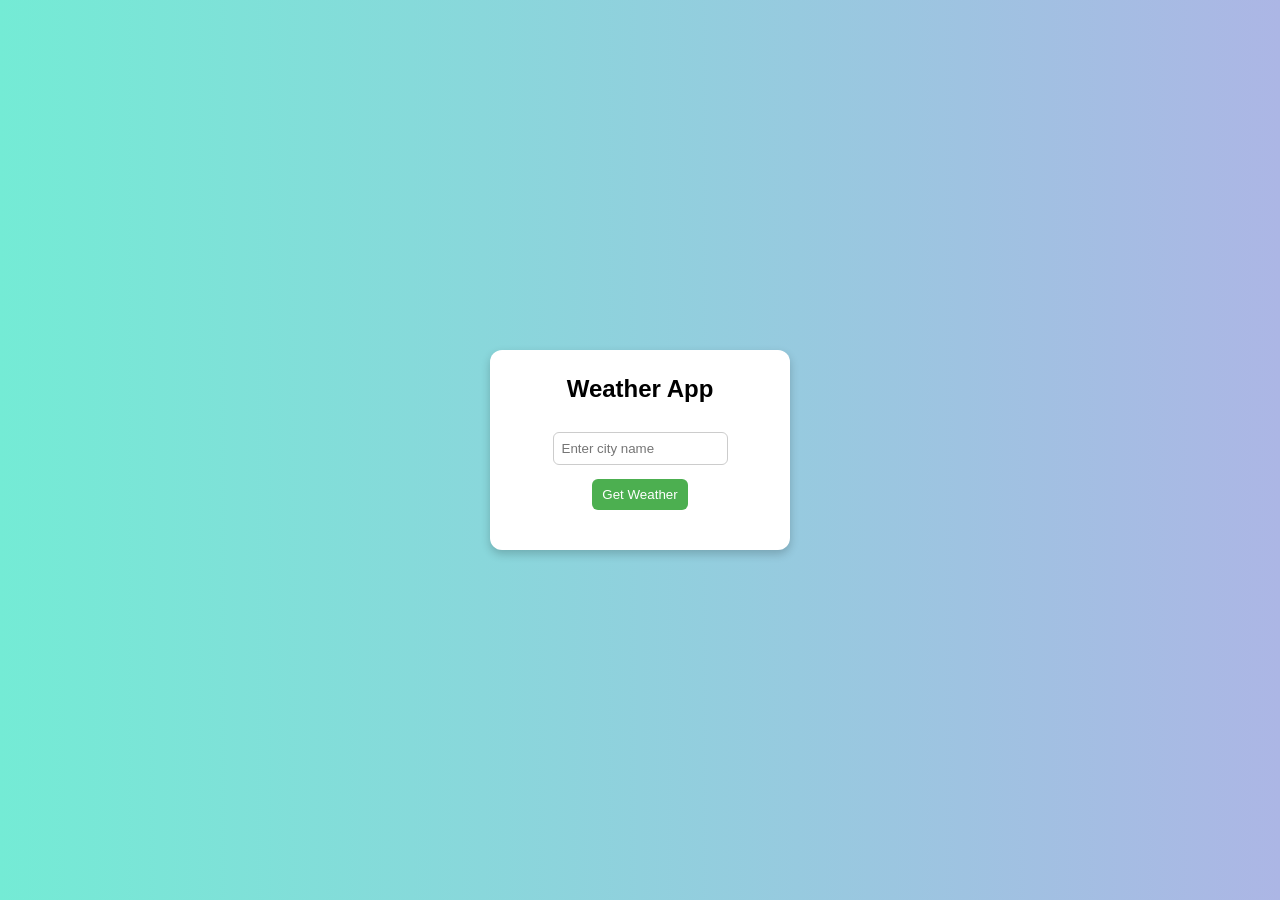
<file: API handaling/index.html>
<!DOCTYPE html>
<html lang="en">
<head>
    <meta charset="UTF-8">
    <meta name="viewport" content="width=device-width, initial-scale=1.0">
    <title>Weather app</title>
    <link rel="stylesheet" href="./style.css">
</head>
<body>
    <div class="container">
        <h2>Weather App</h2>
        <div class="input-container" class="hidden">
            <input type="text" id="cityInput" placeholder="Enter city name">
            <button id="get-weather-btn">Get Weather</button>
        </div>
        <div class="weatherInfo" id="weatherInfo">
            <h2 id="cityName"></h2>
            <p id="temparature"></p>
            <p id="description"></p>
        </div>
        <p id="errorMassege" class="hidden">City name not found</p>
    </div>
    <script src="./script.js"></script>
</body>
</html>
</file>
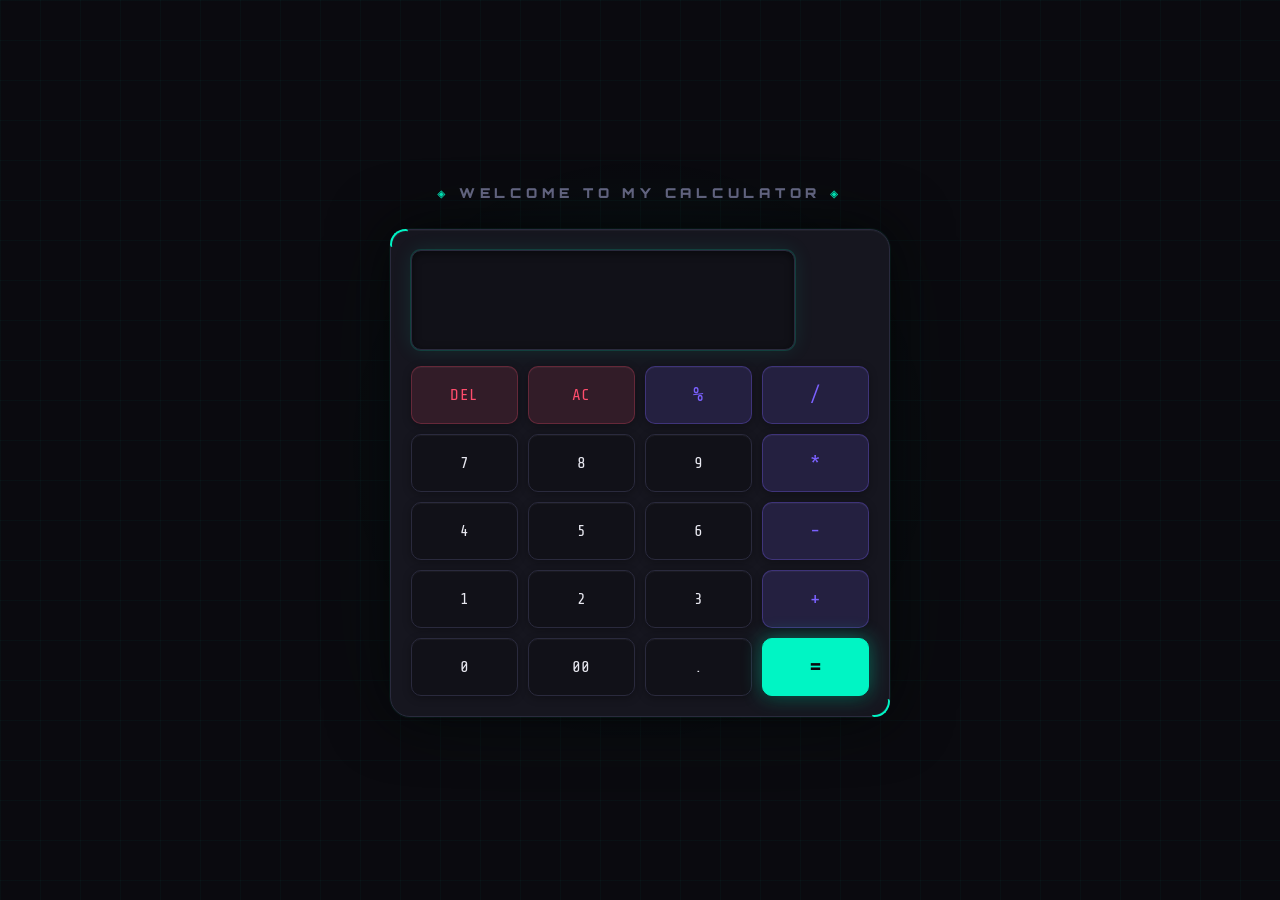
<file: calculator/index.html>
<!DOCTYPE html>
<html lang="en">
<head>
    <meta charset="UTF-8">
    <meta name="viewport" content="width=device-width, initial-scale=1.0">
    <title>Calculator</title>
    <link rel="stylesheet" href="style.css">
</head>
<body>
    <h1 class="text-center">Welcome to my Calculator</h1>

    <div class="container mx-auto flex flex-col item-center">
        <div class="row">
            <input type="text" class="input" readonly>
        </div>

        <div class="row">
            <button class="button">DEL</button>
            <button class="button">AC</button>
            <button class="button">%</button>
            <button class="button">/</button>
        </div>

        <div class="row">
            <button class="button">7</button>
            <button class="button">8</button>
            <button class="button">9</button>
            <button class="button">*</button>
        </div>

        <div class="row">
            <button class="button">4</button>
            <button class="button">5</button>
            <button class="button">6</button>
            <button class="button">-</button>
        </div>

        <div class="row">
            <button class="button">1</button>
            <button class="button">2</button>
            <button class="button">3</button>
            <button class="button">+</button>
        </div>

        <div class="row">
            <button class="button">0</button>
            <button class="button">00</button>
            <button class="button">.</button>
            <button class="button">=</button>
        </div>
    </div>

    <script src="script.js"></script>
</body>
</html>
</file>
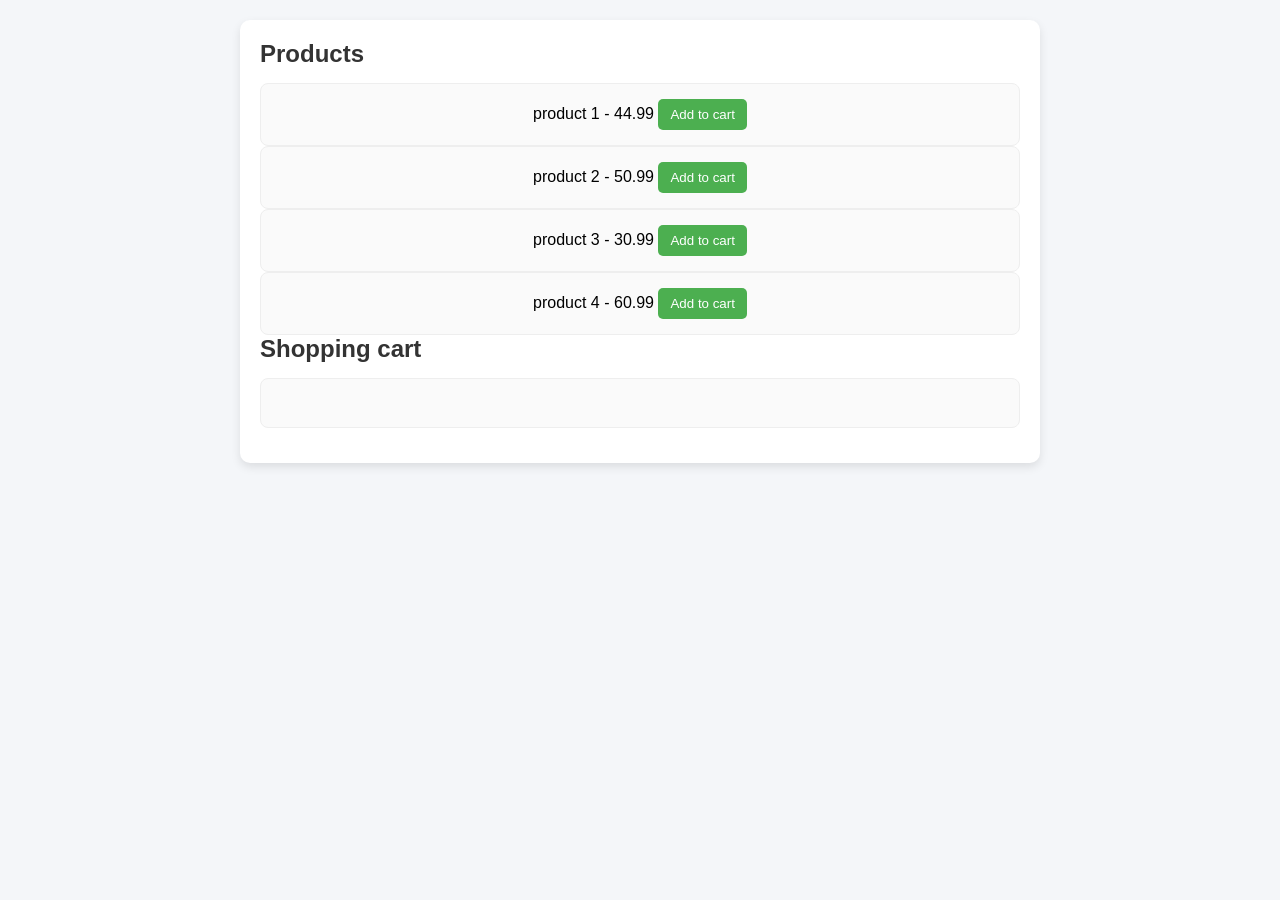
<file: ecommerceCartPage/index.html>
<!DOCTYPE html>
<html lang="en">
<head>
    <meta charset="UTF-8">
    <meta name="viewport" content="width=device-width, initial-scale=1.0">
    <title>Cart page</title>
    <link rel="stylesheet" href="./style.css">
</head>
<body>
    <div class="cointainer">
        <h2>Products</h2>
        <div id="product-list"></div>
        <h2>Shopping cart</h2>
        <div id="cart-items">
            <p id="empty-cart">Your cart is Empty</p>
        </div>
        <div id="cart-total" class="hidden">
            <p>Total : <span id="total-amount">$0.00</span></p>
            <button id="checkout-btn">Checkout</button>
        </div>
    </div>
    <script src="./script.js"></script>
</body>
</html>
</file>
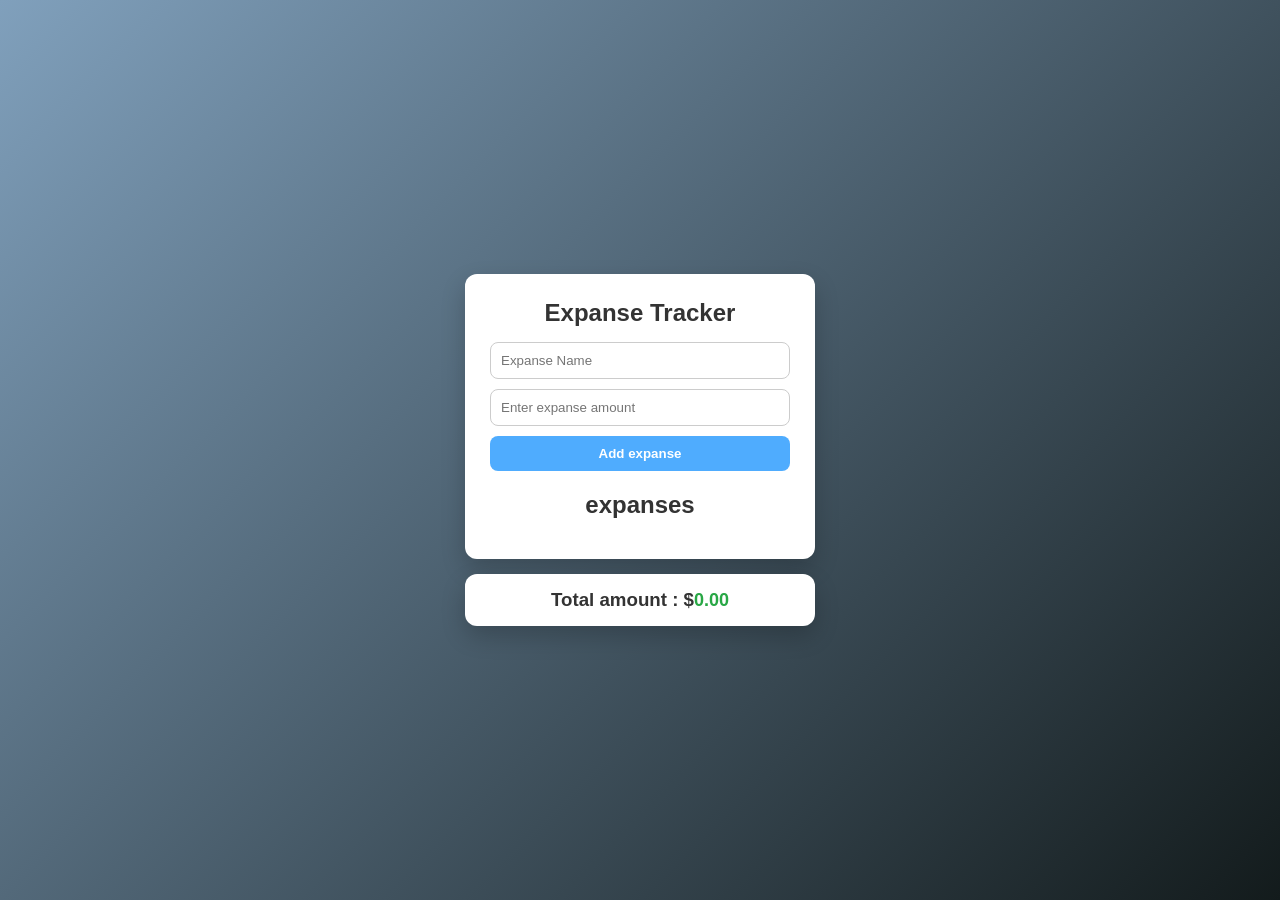
<file: expance tracker/index.html>
<!doctype html>
<html lang="en">
  <head>
    <meta charset="UTF-8" />
    <meta name="viewport" content="width=device-width, initial-scale=1.0" />
    <title>Expanse Tracker App</title>
    <link rel="stylesheet" href="./style.css" />
  </head>
  <body>
    <div class="container">
      <h2>Expanse Tracker</h2>
      <form id="expanse-form">
        <input
          type="text"
          id="expanse-name"
          placeholder="Expanse Name"
          required
        />
        <input
          type="number"
          id="expanse-amount"
          placeholder="Enter expanse amount"
          required
        />
        <button id="add-expanse-btn">Add expanse</button>
      </form>
      <h2>expanses</h2>
      <ul id="expanse-list"></ul>
    </div>
    <div id="total">
        <h3>Total amount : $<span id="total-amount">0.00</span>
        </h3>
    </div>
    <script src="./script.js"></script>
  </body>
</html>
</file>
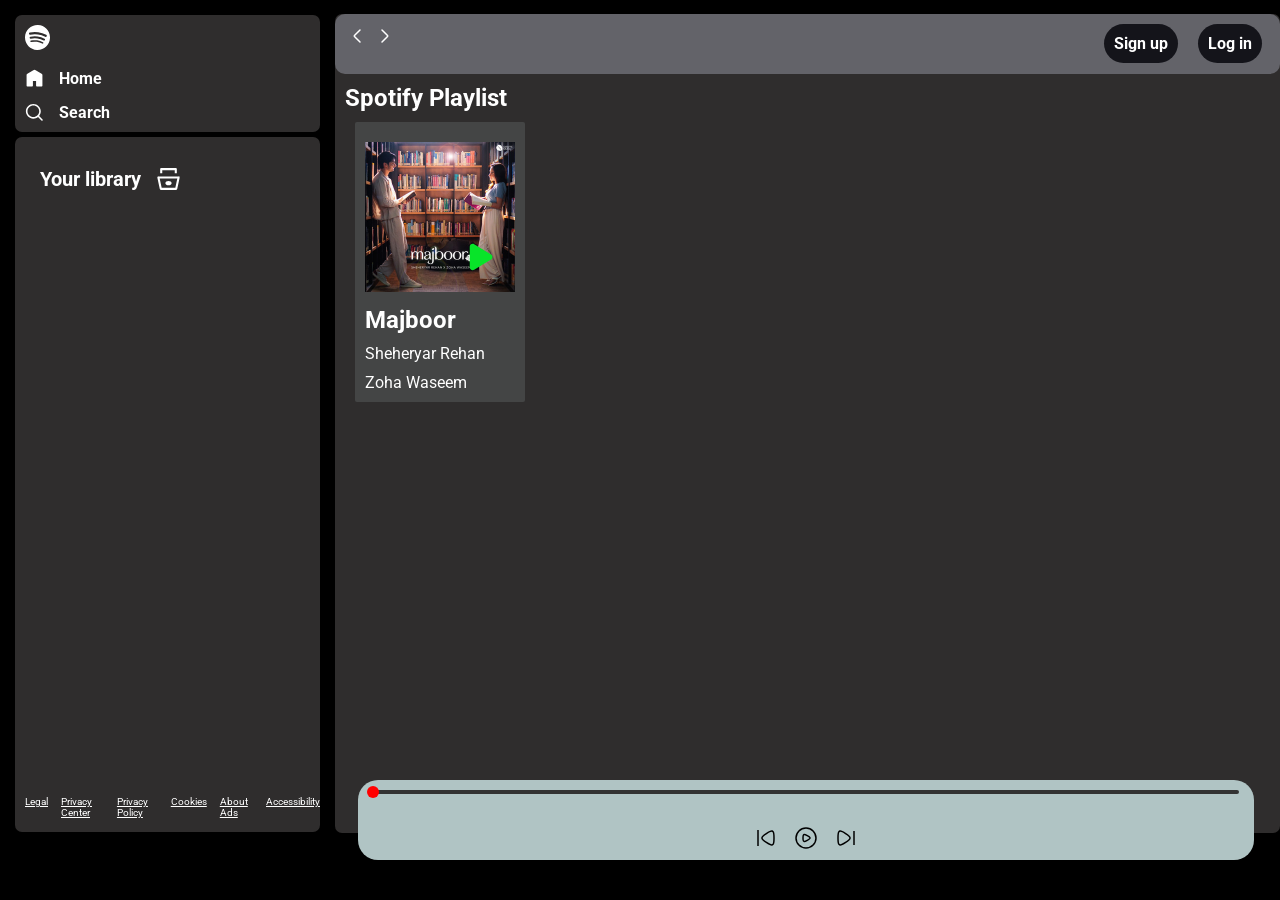
<file: spotify/index.html>
<!doctype html>
<html lang="en">
  <head>
    <meta charset="UTF-8" />
    <meta name="viewport" content="width=device-width, initial-scale=1.0" />
    <title>spotify clone</title>
    <link rel="stylesheet" href="./style.css" />
    <link rel="stylesheet" href="./utils.css" />
  </head>
  <body>
    <div class="container flex bg-black">
      <div class="left">
        <div class="home bg-grey rounded m-1 p-1">
          <div class="logo">
            <img class="invert s-logo" src="./svg/logo.svg" alt="logo" />
          </div>
          <ul>
            <li><img class="invert" src="./svg/home.svg" alt="Home" />Home</li>
            <li>
              <img class="invert" src="./svg/search.svg" alt="search" /> Search
            </li>
          </ul>
        </div>
        <div class="library bg-grey rounded m-1 p-1">
          <div class="heading">
            <h2>Your library</h2>
            <img class="invert" src="./svg/library.svg" alt="library logo" />
          </div>
          <div class="songList">
            <ul></ul>
          </div>
          <div class="footer">
            <div>
              <a href="https://www.spotify.com/jp/legal/"><span>Legal</span></a>
            </div>
            <div>
              <a href="https://www.spotify.com/jp/privacy/"
                ><span>Privacy Center</span></a
              >
            </div>
            <div>
              <a href="https://www.spotify.com/jp/legal/privacy-policy/"
                ><span>Privacy Policy</span></a
              >
            </div>
            <div>
              <a href="https://www.spotify.com/jp/legal/cookies-policy/"
                ><span>Cookies</span></a
              >
            </div>
            <div>
              <a href="https://www.spotify.com/jp/legal/privacy-policy/#s3"
                ><span>About Ads</span></a
              >
            </div>
            <div>
              <a href="https://www.spotify.com/jp/accessibility/"
                ><span>Accessibility</span></a
              >
            </div>
          </div>
        </div>
      </div>
      <div class="right bg-grey rounded">
        <div class="header">
          <div class="nav">
            <svg
              width="24"
              height="24"
              viewBox="0 0 24 24"
              fill="none"
              xmlns="http://www.w3.org/2000/svg"
            >
              <path
                d="M15 6L9.70711 11.2929C9.37377 11.6262 9.20711 11.7929 9.20711 12C9.20711 12.2071 9.37377 12.3738 9.70711 12.7071L15 18"
                stroke="#ffffff"
                stroke-width="1.5"
                stroke-linecap="round"
                stroke-linejoin="round"
              />
            </svg>
            <svg
              width="24"
              height="24"
              viewBox="0 0 24 24"
              fill="none"
              xmlns="http://www.w3.org/2000/svg"
            >
              <path
                d="M9 18L14.2929 12.7071C14.6262 12.3738 14.7929 12.2071 14.7929 12C14.7929 11.7929 14.6262 11.6262 14.2929 11.2929L9 6"
                stroke="#ffffff"
                stroke-width="1.5"
                stroke-linecap="round"
                stroke-linejoin="round"
              />
            </svg>
          </div>
          <div class="button">
            <button class="signupbtn">Sign up</button>
            <button class="loginbtn">Log in</button>
          </div>
        </div>
        <div class="spotify-playlist">
          <h2>Spotify Playlist</h2>
          <div class="card-cointainer">
            <div class="card">
              <div class="play">
                <svg
                  xmlns="http://www.w3.org/2000/svg"
                  viewBox="0 0 24 24"
                  width="24"
                  height="24"
                  fill="black"
                >
                  <path
                    fill-rule="evenodd"
                    clip-rule="evenodd"
                    d="M5.25 5.78987C5.25 4.42081 6.7512 3.58195 7.91717 4.29947L18.0091 10.5099C19.1196 11.1933 19.1196 12.8074 18.0091 13.4907L7.91717 19.7011C6.7512 20.4187 5.25 19.5798 5.25 18.2107V5.78987Z"
                  />
                </svg>
              </div>

              <img src="./song-img/song1.jpg" alt="" />
              <h2>Majboor</h2>
              <p>Sheheryar Rehan</p>
              <p>Zoha Waseem</p>
            </div>
          </div>
          <div class="playbar">
            <div class="seekbar">
              <div class="circle">
                
              </div>
            </div>
            <div class="abovebar">
            <div class="songinfo"></div>
            
            <div class="songbtn">
              <img id="previous" src="./svg/previous.svg" alt="previous song" />
              <img id="play" src="./svg/play.svg" alt="play" />
              <img id="next" src="./svg/next.svg" alt="next song" />
            </div>
            <div class="songtime"></div>
            </div>
          </div>
        </div>
      </div>
      <script src="./script.js"></script>
    </div>
  </body>
</html>
</file>
<file: API handaling/style.css>
/* Reset */
* {
    margin: 0;
    padding: 0;
    box-sizing: border-box;
    font-family: Arial, sans-serif;
}

/* Body */
body {
    background: linear-gradient(to right, #74ebd5, #ACB6E5);
    height: 100vh;
    display: flex;
    justify-content: center;
    align-items: center;
}

/* Main container */
.container {
    background: white;
    padding: 25px;
    border-radius: 12px;
    width: 300px;
    text-align: center;
    box-shadow: 0 4px 10px rgba(0,0,0,0.2);
}

/* Heading */
.container h2 {
    margin-bottom: 15px;
}

/* Input section */
.input-container {
    margin-bottom: 15px;
}

.input-container input {
    width: 70%;
    padding: 8px;
    border: 1px solid #ccc;
    border-radius: 6px;
    outline: none;
    margin: 14px;
}

.input-container button {
    padding: 8px 10px;
    border: none;
    background: #4CAF50;
    color: white;
    border-radius: 6px;
    cursor: pointer;
}

.input-container button:hover {
    background: #45a049;
}

/* Weather info */
.weatherInfo {
    margin-top: 15px;
}

.weatherInfo h2 {
    font-size: 20px;
    margin-bottom: 8px;
}

.weatherInfo p {
    font-size: 16px;
    margin: 5px 0;
}

/* Error message */
#errorMassege {
    color: red;
    margin-top: 10px;
}

/* Hidden class */
.hidden {
    display: none;
}
</file>
<file: calculator/style.css>
@import url('https://fonts.googleapis.com/css2?family=Share+Tech+Mono&family=Orbitron:wght@400;700;900&display=swap');

:root {
  --bg: #0a0a0f;
  --surface: #111118;
  --panel: #16161f;
  --border: #2a2a3d;
  --accent: #00f5c4;
  --accent-dim: rgba(0, 245, 196, 0.15);
  --accent-glow: rgba(0, 245, 196, 0.4);
  --danger: #ff4d6d;
  --danger-dim: rgba(255, 77, 109, 0.12);
  --operator: #7b61ff;
  --operator-dim: rgba(123, 97, 255, 0.15);
  --text: #e8e8f0;
  --text-dim: #6b6b8a;
  --equals: #00f5c4;
}

*, *::before, *::after {
  box-sizing: border-box;
  margin: 0;
  padding: 0;
}

body {
  min-height: 100vh;
  background: var(--bg);
  display: flex;
  flex-direction: column;
  align-items: center;
  justify-content: center;
  font-family: 'Share Tech Mono', monospace;
  overflow: hidden;
  position: relative;
}

/* Animated grid background */
body::before {
  content: '';
  position: fixed;
  inset: 0;
  background-image:
    linear-gradient(rgba(0, 245, 196, 0.03) 1px, transparent 1px),
    linear-gradient(90deg, rgba(0, 245, 196, 0.03) 1px, transparent 1px);
  background-size: 40px 40px;
  pointer-events: none;
  z-index: 0;
}

/* Ambient glow orb */
body::after {
  content: '';
  position: fixed;
  width: 600px;
  height: 600px;
  border-radius: 50%;
  background: radial-gradient(circle, rgba(0, 245, 196, 0.06) 0%, transparent 70%);
  top: 50%;
  left: 50%;
  transform: translate(-50%, -50%);
  pointer-events: none;
  z-index: 0;
}

h1.text-center {
  position: relative;
  z-index: 1;
  font-family: 'Orbitron', monospace;
  font-weight: 900;
  font-size: clamp(0.7rem, 2vw, 0.85rem);
  letter-spacing: 0.35em;
  text-transform: uppercase;
  color: var(--text-dim);
  margin-bottom: 28px;
  text-align: center;
}

h1.text-center::before {
  content: '◈ ';
  color: var(--accent);
}

h1.text-center::after {
  content: ' ◈';
  color: var(--accent);
}

.container {
  position: relative;
  z-index: 1;
  background: var(--panel);
  border: 1px solid var(--border);
  border-radius: 20px;
  padding: 20px;
  width: 500px;
  box-shadow:
    0 0 0 1px rgba(0, 245, 196, 0.05),
    0 0 60px rgba(0, 0, 0, 0.8),
    0 0 120px rgba(0, 245, 196, 0.04),
    inset 0 1px 0 rgba(255, 255, 255, 0.04);
  animation: slideUp 0.5s cubic-bezier(0.16, 1, 0.3, 1) both;
}

@keyframes slideUp {
  from { opacity: 0; transform: translateY(30px) scale(0.97); }
  to   { opacity: 1; transform: translateY(0) scale(1); }
}

/* Corner accent lines */
.container::before,
.container::after {
  content: '';
  position: absolute;
  border-color: var(--accent);
  border-style: solid;
  border-width: 0;
  width: 18px;
  height: 18px;
  border-radius: 3px;
}
.container::before {
  top: -1px; left: -1px;
  border-top-width: 2px;
  border-left-width: 2px;
  border-top-left-radius: 20px;
}
.container::after {
  bottom: -1px; right: -1px;
  border-bottom-width: 2px;
  border-right-width: 2px;
  border-bottom-right-radius: 20px;
}

/* Display */
.row:first-child {
  margin-bottom: 16px;
}

.input {
  width: 30vw;
  background: var(--surface);
  border: 1px solid var(--border);
  border-radius: 10px;
  color: var(--accent);
  font-family: 'Orbitron', monospace;
  font-size: 2.6rem;
  font-weight: 700;
  text-align: right;
  padding: 22px 22px 18px;
  letter-spacing: 0.05em;
  outline: none;
  cursor: default;
  text-shadow: 0 0 20px var(--accent-glow);
  box-shadow:
    inset 0 2px 8px rgba(0,0,0,0.5),
    0 0 0 1px rgba(0, 245, 196, 0.08);
  transition: box-shadow 0.2s;
  min-height: 100px;
  line-height: 1.2;
  overflow: hidden;
  white-space: nowrap;
}

/* Button rows */
.row {
  display: grid;
  grid-template-columns: repeat(4, 1fr);
  gap: 10px;
  margin-bottom: 10px;
}

.row:last-child {
  margin-bottom: 0;
}

/* Base button */
.button {
  font-family: 'Share Tech Mono', monospace;
  font-size: 1rem;
  font-weight: 400;
  color: var(--text);
  background: var(--surface);
  border: 1px solid var(--border);
  border-radius: 10px;
  padding: 0;
  height: 58px;
  cursor: pointer;
  position: relative;
  overflow: hidden;
  transition:
    color 0.15s,
    border-color 0.15s,
    transform 0.1s,
    box-shadow 0.15s,
    background 0.15s;
  letter-spacing: 0.05em;
  box-shadow: 0 2px 8px rgba(0,0,0,0.3), inset 0 1px 0 rgba(255,255,255,0.04);
  user-select: none;
  -webkit-tap-highlight-color: transparent;
}

/* Ripple shimmer */
.button::before {
  content: '';
  position: absolute;
  inset: 0;
  background: radial-gradient(circle at var(--rx, 50%) var(--ry, 50%), rgba(255,255,255,0.12) 0%, transparent 60%);
  opacity: 0;
  transition: opacity 0.3s;
}

.button:hover::before { opacity: 1; }

.button:hover {
  transform: translateY(-1px);
  box-shadow: 0 4px 16px rgba(0,0,0,0.4), inset 0 1px 0 rgba(255,255,255,0.06);
}

.button:active {
  transform: translateY(1px) scale(0.97);
  box-shadow: 0 1px 4px rgba(0,0,0,0.4);
}

/* Number buttons (0-9, 00, .) */
.button:nth-child(n) {
  /* default */
}

/* DEL button */
.row:nth-child(2) .button:nth-child(1) {
  color: var(--danger);
  border-color: rgba(255, 77, 109, 0.25);
  background: var(--danger-dim);
}
.row:nth-child(2) .button:nth-child(1):hover {
  border-color: var(--danger);
  box-shadow: 0 0 16px rgba(255, 77, 109, 0.25), 0 4px 16px rgba(0,0,0,0.4);
}

/* AC button */
.row:nth-child(2) .button:nth-child(2) {
  color: var(--danger);
  border-color: rgba(255, 77, 109, 0.25);
  background: var(--danger-dim);
}
.row:nth-child(2) .button:nth-child(2):hover {
  border-color: var(--danger);
  box-shadow: 0 0 16px rgba(255, 77, 109, 0.25), 0 4px 16px rgba(0,0,0,0.4);
}

/* Operator buttons: %, /, *, -, + */
.row:nth-child(2) .button:nth-child(3),
.row:nth-child(2) .button:nth-child(4),
.row:nth-child(3) .button:nth-child(4),
.row:nth-child(4) .button:nth-child(4),
.row:nth-child(5) .button:nth-child(4) {
  color: var(--operator);
  border-color: rgba(123, 97, 255, 0.3);
  background: var(--operator-dim);
  font-size: 1.2rem;
}
.row:nth-child(2) .button:nth-child(3):hover,
.row:nth-child(2) .button:nth-child(4):hover,
.row:nth-child(3) .button:nth-child(4):hover,
.row:nth-child(4) .button:nth-child(4):hover,
.row:nth-child(5) .button:nth-child(4):hover {
  border-color: var(--operator);
  box-shadow: 0 0 16px rgba(123, 97, 255, 0.3), 0 4px 16px rgba(0,0,0,0.4);
}

/* Equals button */
.row:last-child .button:last-child {
  background: var(--accent);
  color: #0a0a0f;
  border-color: var(--accent);
  font-size: 1.4rem;
  font-weight: 700;
  box-shadow: 0 0 20px var(--accent-glow), 0 4px 12px rgba(0,0,0,0.4);
}
.row:last-child .button:last-child:hover {
  background: #20ffd6;
  box-shadow: 0 0 30px rgba(0, 245, 196, 0.6), 0 6px 20px rgba(0,0,0,0.5);
  transform: translateY(-2px);
}
.row:last-child .button:last-child:active {
  background: #00c9a0;
  transform: translateY(0) scale(0.97);
}

/* Number buttons hover - subtle accent */
.row:nth-child(n+3) .button:not(:nth-child(4)):hover,
.row:last-child .button:not(:last-child):hover {
  border-color: rgba(0, 245, 196, 0.3);
  color: #ffffff;
}

/* Scanning line animation on display */
@keyframes scan {
  0%   { transform: translateY(-100%); opacity: 0; }
  10%  { opacity: 1; }
  90%  { opacity: 1; }
  100% { transform: translateY(1000%); opacity: 0; }
}

/* Blinking cursor effect on input */
.input:not(:placeholder-shown) {
  box-shadow:
    inset 0 2px 8px rgba(0,0,0,0.5),
    0 0 0 1px rgba(0, 245, 196, 0.15),
    0 0 20px rgba(0, 245, 196, 0.1);
}

/* Scrollbar hiding for input */
.input::-webkit-scrollbar { display: none; }
</file>
<file: ecommerceCartPage/style.css>
* {
  margin: 0;
  padding: 0;
  box-sizing: border-box;
  font-family: Arial, sans-serif;
}

body {
  background-color: #f4f6f9;
  display: flex;
  justify-content: center;
  padding: 20px;
}

.cointainer {
  width: 90%;
  max-width: 800px;
  background: #ffffff;
  padding: 20px;
  border-radius: 10px;
  box-shadow: 0 4px 10px rgba(0, 0, 0, 0.1);
}

h2 {
  margin-bottom: 15px;
  color: #333;
}

/* Product List */
.product-list {
  display: grid;
  grid-template-columns: repeat(auto-fit, minmax(180px, 1fr));
  gap: 15px;
  margin-bottom: 25px;
}

.product {
  background: #fafafa;
  padding: 15px;
  border-radius: 8px;
  text-align: center;
  border: 1px solid #eee;
  transition: 0.3s;
}

.product:hover {
  transform: translateY(-5px);
  box-shadow: 0 4px 10px rgba(0,0,0,0.1);
}

.product h4 {
  margin-bottom: 10px;
  color: #222;
}

.product p {
  margin-bottom: 10px;
  color: #555;
}

.product button {
  padding: 8px 12px;
  border: none;
  background: #4CAF50;
  color: #fff;
  border-radius: 5px;
  cursor: pointer;
  transition: 0.3s;
}

.product button:hover {
  background: #45a049;
}

/* Cart Section */
#cart-items {
  background: #fafafa;
  padding: 15px;
  border-radius: 8px;
  border: 1px solid #eee;
  min-height: 50px;
  margin-bottom: 15px;
}

#enpty-cart {
  text-align: center;
  color: #888;
}

/* Cart Items */
.cart-item {
  display: flex;
  justify-content: space-between;
  align-items: center;
  padding: 10px 0;
  border-bottom: 1px solid #ddd;
}

.cart-item:last-child {
  border-bottom: none;
}

.cart-item span {
  color: #333;
}

.cart-item button {
  background: #ff4d4d;
  border: none;
  color: white;
  padding: 5px 10px;
  border-radius: 5px;
  cursor: pointer;
}

.cart-item button:hover {
  background: #e60000;
}

/* Total Section */
.cart-total {
  display: flex;
  justify-content: space-between;
  align-items: center;
}

.cart-total p {
  font-size: 18px;
  font-weight: bold;
}

#checkout-btn {
  padding: 10px 15px;
  border: none;
  background: #007bff;
  color: #fff;
  border-radius: 5px;
  cursor: pointer;
  transition: 0.3s;
}

#checkout-btn:hover {
  background: #0056b3;
}

/* Utility */
.hidden {
  display: none;
}

/* Responsive */
@media (max-width: 500px) {
  .cart-total {
    flex-direction: column;
    gap: 10px;
  }
}

/* Cart item container */
#cart-items div {
  display: flex;
  justify-content: space-between;
  align-items: center;
  padding: 10px 12px;
  margin-bottom: 8px;
  border: 1px solid #ddd;
  border-radius: 8px;
  background-color: #f9f9f9;
}

/* Remove button */
.remove-btn {
  background-color: #ff4d4d;
  color: white;
  border: none;
  padding: 6px 12px;
  border-radius: 6px;
  cursor: pointer;
  font-size: 14px;
  transition: 0.2s ease;
}

/* Hover effect */
.remove-btn:hover {
  background-color: #e60000;
  transform: scale(1.05);
}

/* Active click effect */
.remove-btn:active {
  transform: scale(0.95);
}

/* Empty cart text */
#empty-cart {
  text-align: center;
  color: #777;
  margin-top: 10px;
}

/* Total section */
#cart-total {
  margin-top: 15px;
  padding: 10px;
  border-top: 2px solid #ddd;
}

/* Checkout button */
#checkout-btn {
  background-color: #28a745;
  color: white;
  border: none;
  padding: 8px 14px;
  margin-top: 8px;
  border-radius: 6px;
  cursor: pointer;
  transition: 0.2s;
}

#checkout-btn:hover {
  background-color: #218838;
}
</file>
<file: expance tracker/style.css>
/* Reset */
* {
  margin: 0;
  padding: 0;
  box-sizing: border-box;
  font-family: Arial, sans-serif;
}

/* Body */
body {
  background: linear-gradient(135deg, #80a0bc, #131b1c);
  height: 100vh;
  display: flex;
  flex-direction: column;
  align-items: center;
  justify-content: center;
}

/* Main Container */
.container {
  background: #fff;
  padding: 25px;
  border-radius: 12px;
  width: 350px;
  box-shadow: 0 10px 25px rgba(0, 0, 0, 0.2);
  text-align: center;
}

/* Headings */
.container h2 {
  margin-bottom: 15px;
  color: #333;
}

/* Form */
form {
  display: flex;
  flex-direction: column;
  gap: 10px;
  margin-bottom: 20px;
}

/* Inputs */
input {
  padding: 10px;
  border: 1px solid #ccc;
  border-radius: 8px;
  outline: none;
  transition: 0.3s;
}

input:focus {
  border-color: #4facfe;
  box-shadow: 0 0 5px rgba(79, 172, 254, 0.5);
}

/* Button */
button {
  padding: 10px;
  background: #4facfe;
  color: white;
  border: none;
  border-radius: 8px;
  cursor: pointer;
  transition: 0.3s;
  font-weight: bold;
}

button:hover {
  background: #007bff;
}

/* Expense List */
#expanse-list {
  list-style: none;
  max-height: 150px;
  overflow-y: auto;
  padding: 0;
}

/* List Item */
#expanse-list li {
  display: flex;
  justify-content: space-between;
  align-items: center;
  background: #f5f7fa;
  padding: 10px;
  border-radius: 8px;
  margin-bottom: 8px;
  transition: 0.3s;
}

#expanse-list li:hover {
  background: #e3f2fd;
}

/* Delete Button (optional future use) */
.delete-btn {
  background: red;
  color: white;
  border: none;
  padding: 5px 8px;
  border-radius: 5px;
  cursor: pointer;
}

.delete-btn:hover {
  background: darkred;
}

/* Total Section */
#total {
  margin-top: 15px;
  background: #fff;
  padding: 15px 25px;
  border-radius: 12px;
  width: 350px;
  text-align: center;
  box-shadow: 0 10px 25px rgba(0, 0, 0, 0.2);
}

#total h3 {
  color: #333;
}

#total-amount {
  color: #28a745;
  font-weight: bold;
  font-size: 18px;
}
</file>
<file: spotify/style.css>
@import url('https://fonts.googleapis.com/css2?family=Roboto:ital,wght@0,100..900;1,100..900&display=swap');


*{
    padding: 0;
    margin: 0;
    font-family: "Roboto", sans-serif;
} 

body{
     background-color: black;
    color: white; 
}



.left{
    width: 25vw;
    padding: 10px;
}

.right{
    width: 75vw; 
    max-height: 100vh;
    overflow: scroll; 
    position: relative;
}
.home{
    padding: 10px;
}

.home ul li{
    width: 19px;
    list-style: none;
    display: flex;
    gap: 15px;
    padding-top: 15px;
    font-weight: bold;
}

.library{
    min-height: 75vh;
    position: relative;
}

.footer{
    display: flex;
    font-size: 10px;
    gap: 13px;
    position: absolute;
    bottom: 0;
    padding: 14px 0;
}

.footer a{
    color: white;
}
.s-logo{
    width: 25px;
}
.heading{
    width: 100%;
    list-style: none;
    display: flex;
    gap: 15px;
    padding-top: 15px;
    padding: 20px 15px;
    font-weight: bold;
    align-items: center;
    font-size: 13px;
}

.heading img{
    width: 25px;
}

.header{
    display: flex;
    justify-content: space-between;
    background-color: rgb(99, 99, 105);
    height: 60px;
    border-radius: 10px;
}

.header > *{
    padding: 10px;
}

.right{
    margin: 14px 0;
}


.spotify-playlist{
    padding: 10px;
}

.card-cointainer{
    margin: 10px;
    display: flex;
    gap: 10px;
    flex-wrap: wrap;
    overflow-y: scroll;
    max-height: 70vh;
}

.card{
    width: 150px;
    padding: 10px;
    border-radius: 2px;
    background-color: rgb(68, 69, 69);
    position: relative;
}

.card > *{
    padding-top: 10px;
}
.card img{
    width: 100%;
    object-fit: contain;
}

.play {
    position: absolute;
    top: 110px;
    right: 24px;
    width: 40px;
    height: 30px;
    
    border-radius: 50%;
    display: flex;
    align-items: center;
    justify-content: center;
}

.play svg {
    width: 50px;
    height: 50px;
    fill: rgb(8, 228, 41);
    
}

/* Optional hover effect */
.play:hover {
    transform: scale(1.1);
}

.button > *{
    margin: 0 8px;
}

.signupbtn{
    font-weight: bold;
    background-color: rgb(20, 20, 26);
    color: rgb(255, 255, 255);
    border: none;
    outline: none;
    border-radius: 21px;
    font-size: 16px;
    padding: 10px;
    cursor: pointer;
}

.signupbtn:hover{
    color: white;
    font-size: 17px;
}

.loginbtn{
    font-weight: bold;
    background-color: rgb(20, 20, 26);
    color: rgb(255, 255, 255);
    border: none;
    outline: none;
    border-radius: 21px;
    font-size: 16px;
    padding: 10px;

    cursor: pointer;
}

.loginbtn:hover{
    color: white;
    font-size: 17px;
}

.spotify-playlist{
    
}

.playbar {
    position: fixed;
    bottom: 40px;
    left: 63%;
    transform: translateX(-50%);

    width: 70vw;
    height: 80px;              /* ✅ increase height */

    background-color: rgb(176, 196, 196);
    border-radius: 20px;

    display: flex;
    flex-direction: column;
    justify-content: space-between;

    padding: 10px 15px;
    box-sizing: border-box;    
}

/* song name */
.songinfo {
    width: 30%;                 
    text-align: left;

    overflow: hidden;
    text-overflow: ellipsis;
    white-space: nowrap;
}

/* buttons */
.songbtn {
    width: 40%;                
    display: flex;
    justify-content: center;
    gap: 16px;
}

.songbtn img {
    cursor: pointer;
}

/* seekbar inside playbar */
.seekbar {
    height: 4px;
    width: 100%;
    background-color: #333;
    border-radius: 20px;
    position: relative;
    cursor: pointer;
}

/* circle */
.circle {
    height: 12px;
    width: 12px;
    background-color: red;
    border-radius: 50%;

    position: absolute;
    top: 50%;
    left: 0;
    transform: translate(-50%, -50%);

    transition: left 0.2s;
}

.songinfo,
.songtime {
    filter: invert(1);
    min-width: 0;
}

.abovebar {
    display: flex;
    align-items: center;
}

.songList{
    height: 400px;
    overflow: auto;
    margin-bottom: 40px 0;
}

.songList ul{
    padding: 0 25px;
}

.songList ul li{
    list-style: decimal;
    display: flex;
    gap: 30px;
    cursor: pointer;
    padding: 12px 0;
    border: 1px solid white;
    margin: 12px 0;
    padding: 12px;
    border-radius: 5px;
    flex-wrap: wrap;          
    word-break: break-word;
}

.playNow{
    display: flex;
    
    justify-content: center;
    align-items: center;
}

.playNow span{
    font-size: 20px;
    width: 40px;
    padding: 12px;
}


.songList ul li {
    list-style: decimal;
    display: flex;
    gap: 12px;
    cursor: pointer;
    padding: 12px;
    border: 1px solid white;
    margin: 12px 0;
    border-radius: 5px;

    /* FIXES */
    align-items: center;
}

.songList ul li span {
    flex: 1;              /* take remaining space */
    min-width: 0;         /* IMPORTANT for flex overflow fix */
    overflow: hidden;
    text-overflow: ellipsis;
    white-space: nowrap;  /* remove this if you want multi-line */
}
</file>
<file: spotify/utils.css>
*{
    padding: 0;
    margin: 0;
}
.border{
    border: 2px solid red;
    margin: 3px;
}

.flex{
    display: flex;
}

.item-center{
    align-items: center;
}

.justify-center{
    justify-content: center;
}

.bg-black{
    background-color: black;
    color: white;
}

.bg-grey{
    background-color: rgb(47, 45, 45);
}

.invert{
    filter: invert(1);
}

.rounded{
    border-radius: 7px;
}
.m-1{
    margin: 5px;
}

.p-1{
    padding: 10px;
}







::-webkit-scrollbar {
    width: 8px;
}

::-webkit-scrollbar-track {
    background: #121212;
}

::-webkit-scrollbar-thumb {
    background: linear-gradient(180deg, #3a3a3a, #1f1f1f);
    border-radius: 20px;
    border: 2px solid #121212;
}

::-webkit-scrollbar-thumb:hover {
    background: linear-gradient(180deg, #555, #2a2a2a);
}
</file>
